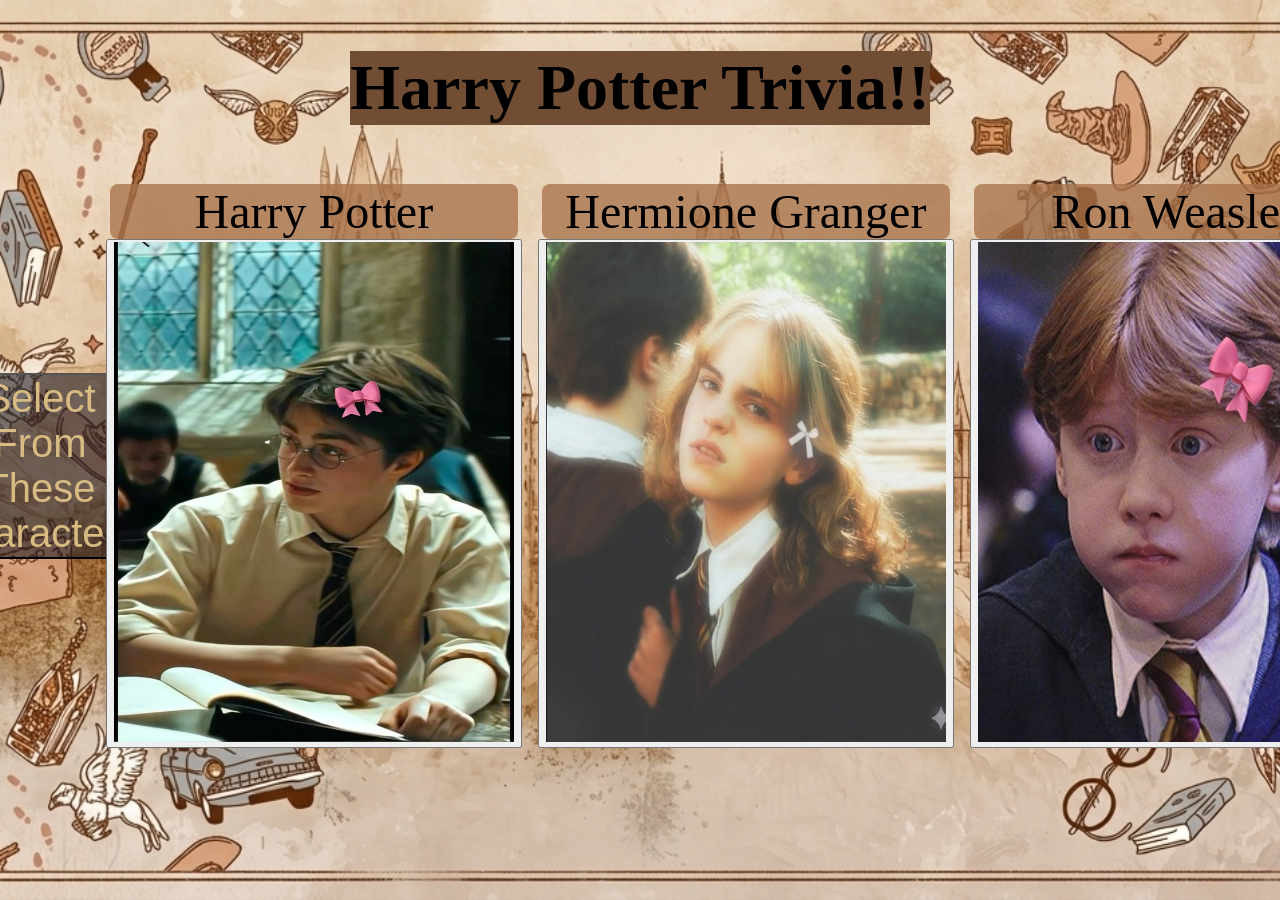
<file: index.html>
<!DOCTYPE html>
<html lang="en">
    <head>
        <meta charset="UTF-8"/>
        <meta
        name="viewport"
        content="width=device-width, initial-scale=1.0"/>
        <title>Harry Potter Trivia Web Application</title>
        <link rel="stylesheet" href="style.css"/>
    </head>
    <body class="homepg">
        <h1 id="head1">Harry Potter Trivia!!</h1>
        <section class="container">
            <section class="section-Title">
              <button  onclick="showHideCharacters()" class="clickhs">Select From These Characters</button>
            </section>
            <section class="characters-sec">
                <div class="characters&series">
                    <div class="character">Harry Potter</div>
                    <div class="pic">
                        <a href="characters.html?id=char1">
                        <button id="char1"><img src="./images/Harry.jpg" alt="HarryPotter" height="500px" width="400px"/></button>
                        </a>
                    </div>
                </div>
                <div class="characters&series">
                    <div class="character">Hermione Granger</div>
                    <div class="pic">
                        <a href="characters.html?id=char2">
                        <button id="char2"><img src="./images/Hermione.jpg" alt="Hermione Granger" height="500px" width="400px"/></button>
                        </a>
                    </div>
                </div>
                <div class="characters&series">
                    <div class="character">Ron Weasley</div>
                    <div class="pic">
                        <a href="characters.html?id=char3">
                        <button id="char3"><img src="./images/RonWisley.jpg" alt="Ron Weasley"  width="400px" height="500px"/></button>
                        </a>
                    </div>
                </div>
            </section>
        </section>
        <script src="scripts/home.js"></script>
    </body>
</html>
</file>
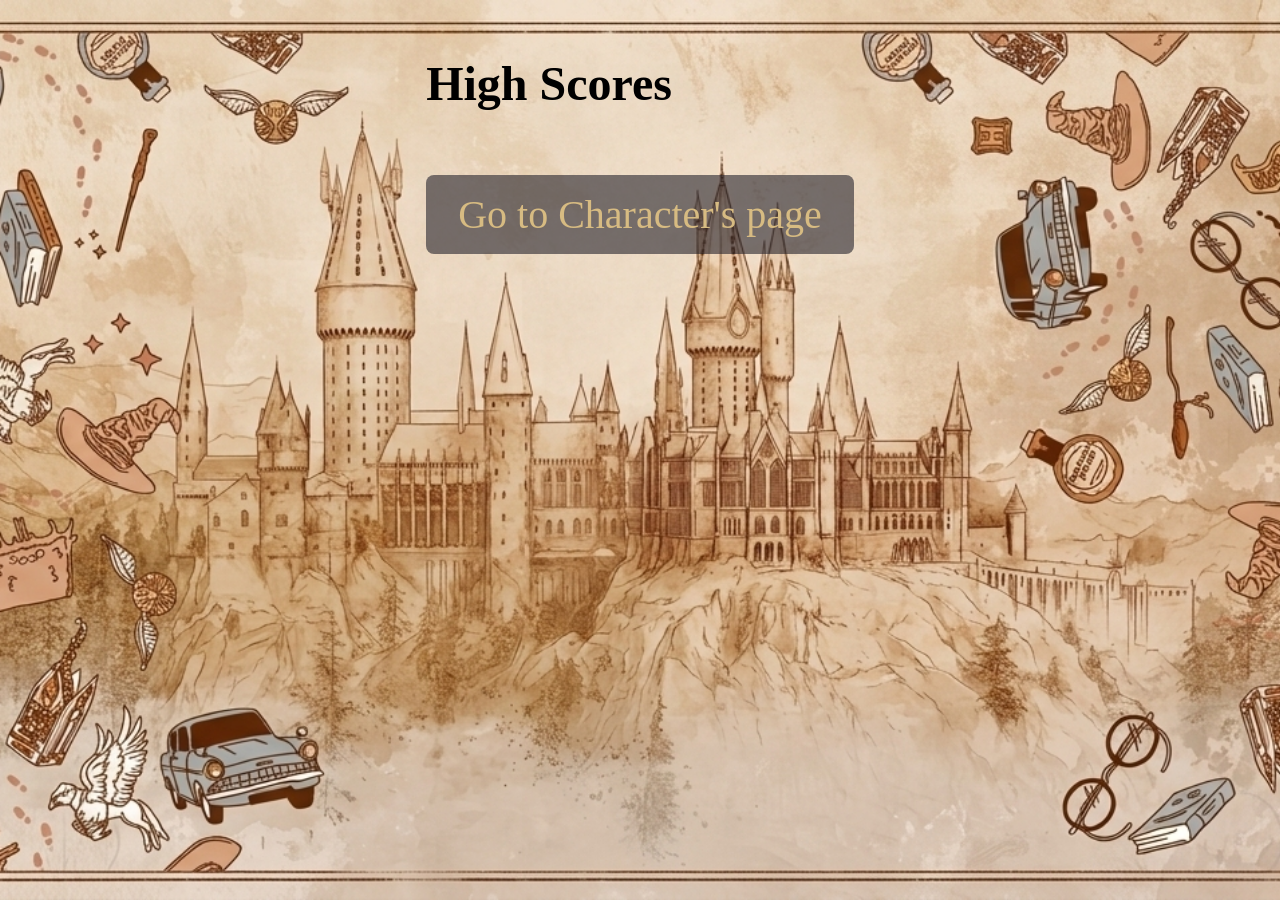
<file: highscore.html>
<!DOCTYPE html>
<html lang="en">
    <head>
        <meta charset="UTF-8">
        <meta name="viewport" content="width=device-width, initial-scale=1.0"/>
        <title>High Score Page</title>
        <link rel="stylesheet" href="style.css"/>
        <link rel="stylesheet" href="highscore.css"/>
    </head>
    <body>
        <div class="container">
            <div id="highScores" class="flex-center flex-column">
                <h1 id="finalScore">High Scores</h1>
                <ul id="highScoresList"></ul>
                <a class="btn" href="characters.html" id="characterpgBtn">Go to Character's page</a>
            </div>
        </div>
        <script src="/scripts/highscore.js"></script>
    </body>
</html>
</file>
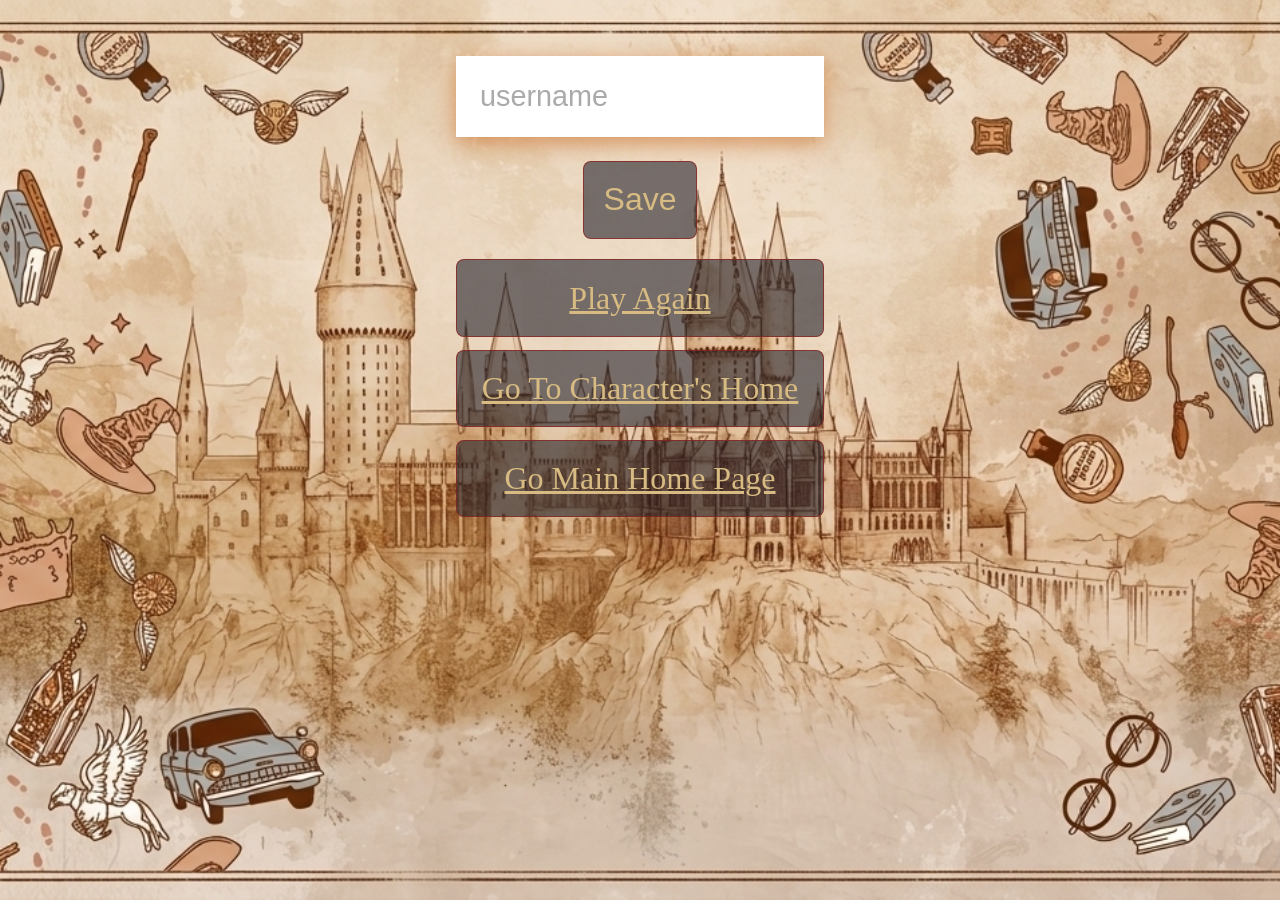
<file: result.html>
<!DOCTYPE html>
<html lang="en">
    <head>
        <meta charset="UTF-8" />
        <meta name="viewport" content="width=device-width, initial-scale=1.0" />
        <title>Result Page</title>
        <link rel="stylesheet" href="style.css">
        <link rel="stylesheet" href="trivia.css">
    </head>
    <body>
        <div class="container">
            <div id="Result" class="flex-center flex-column">
                <h1 id="finalScore"></h1>
                <form>
                    <input
                      type="text"
                      name="username"
                      id="username"
                      placeholder="username"
                    />
                    <button
                       type="submit"
                       class="Resultbtn"
                       id="saveScoreBtn"
                       onclick="saveHighScore(event)"
                    > 
                       Save
                    </button>
                </form>
                <a class="Resultbtn" href="trivia.html">Play Again</a>
                <a class="Resultbtn" href="characters.html" id="goToCharBtn">Go To Character's Home</a>
                <a class="Resultbtn" href="index.html">Go Main Home Page</a>
            </div>
        </div>
        <script src="scripts/result.js"></script>
    </body>
</html>
</file>
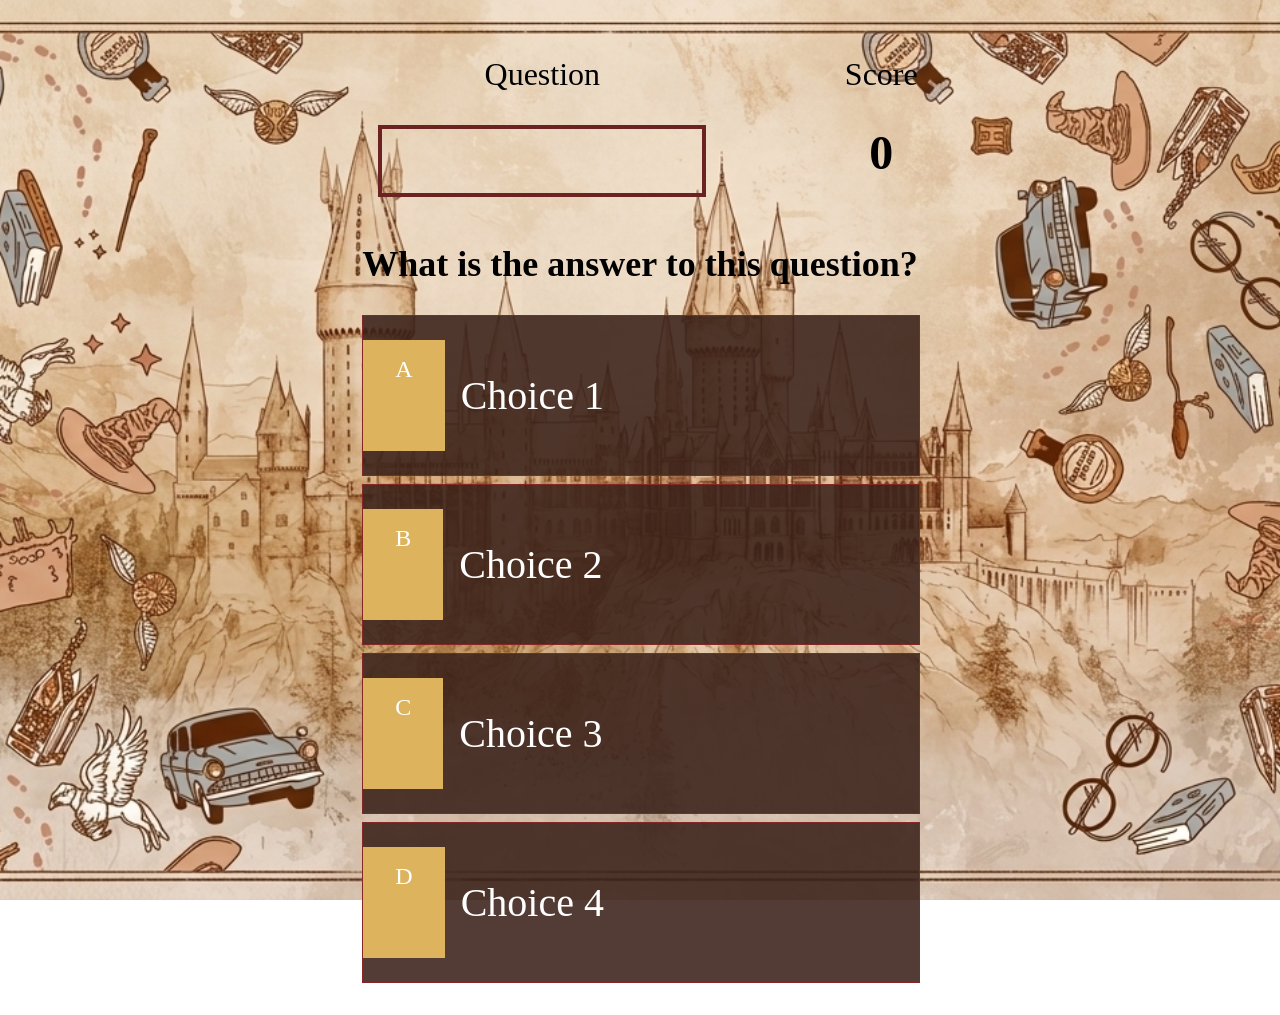
<file: trivia.html>
<!DOCTYPE html>
<html lang="en">
    <head>
        <meta charset="UTF-8">
    <meta name="viewport" content="width=device-width, initial-scale=1.0"/>
    <title> Trivia Page </title>
    <link rel="stylesheet" href="style.css">
    <link rel="stylesheet" href="trivia.css">
</head>
<body>
    <div class="container">
        <div id="Kindafun" class="justify-center flex-column">

            <div id="hud">
                <div id="hud-item">
                    <p id="progressText" class="hud-prefix">
                        Question
                    </p>
                    <div id="progressBar">
                    <div id="progressBarFull"></div>
                    </div>
                </div>
                <div id="hud-item">
                    <p class="hud-prefix">
                        Score
                    </p>
                    <h1 class="hud-main-text" id="score">
                        0
                    </h1>
                </div>
            </div>
            
            <h2 id="question">What is the answer to this question?</h2>
            <div class="choice-container">
                <p class="choice-prefix">A</p>
                <p class="choice-text" data-number="1">Choice 1</p>
            </div>
            <div class="choice-container">
                <p class="choice-prefix">B</p>
                <p class="choice-text" data-number="2">Choice 2</p>
            </div>
            <div class="choice-container">
                <p class="choice-prefix">C</p>
                <p class="choice-text" data-number="3">Choice 3</p>
            </div>
            <div class="choice-container">
                <p class="choice-prefix">D</p>
                <p class="choice-text" data-number="4">Choice 4</p>
            </div>
        </div>
    </div>
    <script src="/scripts/data.js"></script>
    <script src="./scripts/trivia.js"></script>

</body>

</html>
</file>
<file: style.css>
body{
    background-image: url(./images/harrypottertheme3.jpg);
    background-repeat: no-repeat;
    background-size: cover;
    background-position: center;
    background-attachment: fixed;
}
.homepg{
    display: flex;
    flex-direction: column;
    justify-content: center;
    align-items:center;
    font-size: 1.5rem;
}

.container{
    display: flex;
    justify-content: center;
    align-items:center;
    max-width: 1200px;
    margin: 0 auto;
    padding: 1rem;
    font-size: 1.5rem;
}
#head1 {
    font-size: 4rem;
    background-color: #714e33;
}
.character{
    font-size: 3rem;
    text-align: center;
    background-color: #a7724ac5;
    border-radius: 0.5rem;
    margin-left: 0.25rem;
    margin-right: 0.25rem;
}
#char1, #char2, #char3:hover {
    cursor:pointer;
}
.clickhs{
    font-size: 2.5rem;
    background-color: #1c1b2692;
    color: #d7bb82;
    cursor: pointer;
}

.characters-sec.hidden{
    display: none;
}
.characters-sec {
    display: flex;
    justify-content: center;
    gap: 1rem;
    width: 100%;
}

.characterpg {
    display:flex;
    flex-direction: column;
    justify-content: center;
    align-items: center;
    text-align: center;
    font-size: 1.5rem;
}
#characterName{
    font-size: 4rem;
    background-color: #714e33cc;
}
#characterImage{
    width: min(90%, 400px);
    height: auto;
    max-height: 600px;
    object-fit: contain;
}
#chardescp{
    font-size: 2.5rem;
    text-align: center;
    background-color: #a7724ac5;
}
#triviaBtn{
    font-size: 2.5rem;
    background-color: #1c1b2692;
    color: #d7bb82;
    padding: 1rem 2rem;
    display: inline-block;
    text-decoration: none;
    border-radius: 0.5rem;
    cursor: pointer;
    transition: 0.2s ease;
    border-width: 0 0.2rem 0.2rem 0;
}
#triviaBtn:hover {
    background-color: #3a2c21b0;
    transform: scale(1.05);
}
#hsBtn{
    font-size: 2.5rem;
    background-color: #1c1b2692;
    color: #d7bb82;
    width: fit-content;
    padding: 1rem 2rem;
    margin: 2rem auto 0 auto;
    display: inline-block;
    border-radius: 0.5rem;
    cursor: pointer;
    transition: 0.2s ease;
}
#hsBtn:hover{
    background-color: #3a2c21b0;
    transform: scale(1.05);
}
.dropdownMenu .dropBtn {
    background-color: #1c1b2692;
    color:#d7bb82b6;
    padding:0.6rem 1rem;
    font-size: 2rem;
    font-weight: bold;
    border-bottom: 0.2rem solid ;
    transition: 0.5s;
}
.dropdownMenu {
    position: relative;
    display: block;
    width: 100%;
}
.navHar{
    background-color: #1c1b2692;
    color:#d7bb82b6;
    display:none;
    position: static;
    justify-content: space-between;
    align-items: center;
    padding: 1rem 2rem;
    border-bottom:0.5rem solid #d7bb82b6;
    width: 100%;
    box-sizing: border-box;
}
.navHar.show {
    display: block;
}
.navGrouping {
    display: flex;
    flex-direction: row;
    justify-content: space-around;
    align-items: center;
    flex-wrap: wrap;
    gap: 10px;
}
.navGrouping a{
    font-size: 1.5rem;
    color: #bd8e67;
    font-weight: bold;
    text-decoration: none;
    overflow-wrap: anywhere;
    transition: 0.9s;
}
.navGrouping a:hover{
    color: #e9d6c7;
    transform: translateY(-3px);
}
.dropBtn {
    cursor: pointer;
    border: none;
    border-bottom: 5px solid #d7bb82;
    transition: 0.6s;
    margin: 1rem;
}
.dropBtn:hover{
    color: #d7bb82;
    transform: translateY(-3px);
}
</file>
<file: highscore.css>
#highScoresList {
    list-style: none;
    padding-left: 0;
    margin-bottom: 4rem;
}

.high-score {
    font-size: 2.8rem;
    margin-bottom: 0.8rem;
}
.high-score:hover {
    transform:scale(1.025);
}
#characterpgBtn {
    font-size: 2.5rem;
    background-color: #1c1b2692;
    color: #d7bb82;
    padding: 1rem 2rem;
    text-decoration: none;
    border-radius: 0.5rem;
    cursor: pointer;
    display: inline-block;
    transition: 0.2s ease;
}
#characterpgBtn:hover {
    background-color: #4f3a2aa2;
    transform: scale(1.05);
}
</file>
<file: trivia.css>
.choice-container {
    display: flex;
    margin-bottom: 0.5rem;
    width: 100%;
    font-size: 1.5rem;
    border: 0.1rem solid rgb(134, 39, 39);
    background-color: #3c231be1;
}
.choice-container:hover{
    cursor:pointer;
    box-shadow: 0 0.4rem 1.4rem 0 rgba(198, 97, 20, 0.61);
    transform: translateY(-0.1rem);
    transition:transform 150ms;
}

.choice-prefix{
    padding: 1rem 2rem;
    background-color: #DDB35D;
    color:white;
}
.choice-text{
    padding: 1rem;
    width: 100%;
    font-size: 2.5rem;
    color: #ffffff;
}

.correct {
    background-color:#28a745;
}
.incorrect {
    background-color: #dc3545;
}

#hud {
    display: flex;
    justify-content: space-between;
}
.hud-prefix {
    text-align: center;
    font-size: 2rem;
}

.hud-main-text {
    text-align:center;
}

#progressBar {
    width: 20rem;
    height: 4rem;
    border: 0.3rem solid rgb(106, 34, 34);
    margin: 1rem;
}
#progressBarFull {
    height: 4rem;
    background-color: #1c1b2692;
    width: 0%;
}


/* FOR result section */

.Resultbtn {
    display:flex;
    border-radius: 0.5rem;
    margin-top: 0.5rem;
    margin-bottom: 0.8rem;
    justify-content: center;
    align-items: center;
    text-align:center;
    font-size: 2rem;
    border: 0.1rem solid rgba(134, 39, 39, 0.807);
    background-color: #1c1b2692;
    color: #d7bb82;
    padding: 1.2rem;
}
.Resultbtn:hover {
    cursor: pointer;
    box-shadow: 0 0.4rem 1.4rem 0 rgba(198, 97, 20, 0.61);
    transform: translateY(-0.1rem);
    transition: transform 150ms;
}
.Resultbtn[disabled]:hover{
    cursor: not-allowed;
    box-shadow: none;
    transform: none;
}
form {
    width: 100%;
    display: flex;
    flex-direction: column;
    align-items: center;
}

input {
    margin-bottom: 1rem;
    width: 20rem;
    padding: 1.5rem;
    font-size: 1.8rem;
    border: none;
    box-shadow: 0 0.4rem 1.4rem 0 rgba(198, 97, 20, 0.61);
}

input::placeholder {
    color: #aaa;
}
#finalScore{
    text-align: center;
}
</file>
